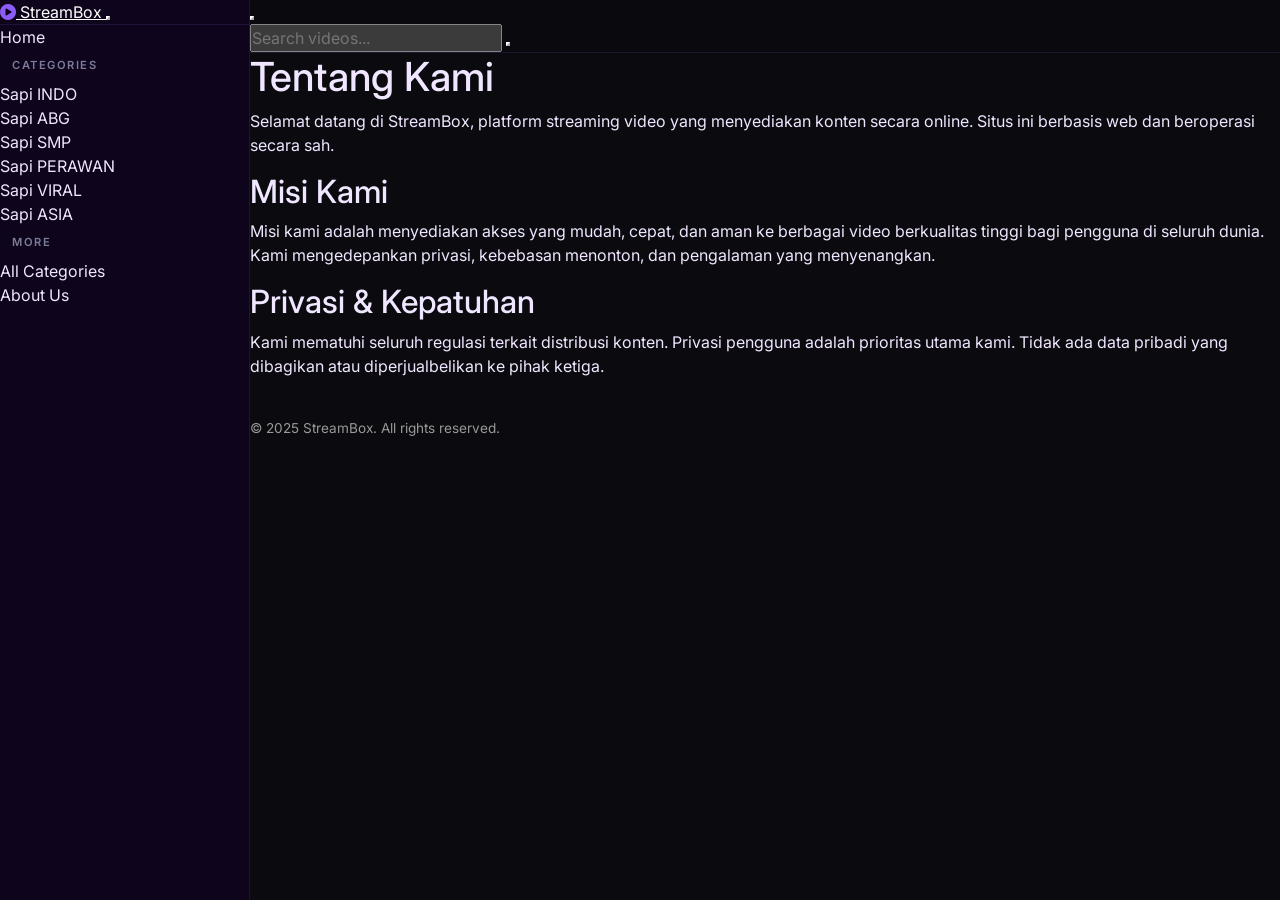
<file: about.html>
<!DOCTYPE html>
<html lang="id" data-bs-theme="dark">
<head>
  <meta charset="UTF-8">
  <meta name="viewport" content="width=device-width, initial-scale=1.0">
  <title>About Us - StreamBox</title>
  <link rel="icon" href="https://public-frontend-cos.metadl.com/mgx/img/favicon_atoms.ico" type="image/x-icon">
  <link href="https://cdn.jsdelivr.net/npm/bootstrap@5.3.3/dist/css/bootstrap.min.css" rel="stylesheet">
  <link rel="stylesheet" href="https://unicons.iconscout.com/release/v4.0.8/css/line.css">
  <link rel="stylesheet" href="https://cdnjs.cloudflare.com/ajax/libs/font-awesome/6.5.0/css/all.min.css">
  <link rel="stylesheet" href="./style.css">
</head>
<body>
  <div class="screen-overlay" id="screenOverlay"></div>
  <div class="app-container">
    <!-- Sidebar -->
    <aside class="sidebar" id="sidebar">
      <div class="sidebar-header">
        <a href="/" class="sidebar-logo">
          <i class="fa-solid fa-circle-play"></i>
          <span>StreamBox</span>
        </a>
        <button class="sidebar-close" id="sidebarClose">
          <i class="uil uil-times"></i>
        </button>
      </div>
      <nav class="sidebar-nav">
        <div class="nav-section">
          <a href="/" class="nav-link"><i class="uil uil-estate"></i> Home</a>
        </div>
        <div class="sidebar-separator"></div>
        <div class="nav-section">
          <div class="nav-title">Categories</div>
          <a href="/categories.html?category=sapi+Indo" class="nav-link"><i class="uil uil-video"></i> Sapi INDO</a>
          <a href="/categories.html?category=sapi+ABG" class="nav-link"><i class="uil uil-video"></i> Sapi ABG</a>
          <a href="/categories.html?category=sapi+SMP" class="nav-link"><i class="uil uil-video"></i> Sapi SMP</a>
          <a href="/categories.html?category=sapi+Perawan" class="nav-link"><i class="uil uil-video"></i> Sapi PERAWAN</a>
          <a href="/categories.html?category=sapi+Viral" class="nav-link"><i class="uil uil-video"></i> Sapi VIRAL</a>
          <a href="/categories.html?category=sapi+ASD" class="nav-link"><i class="uil uil-video"></i> Sapi ASIA</a>
        </div>
        <div class="sidebar-separator"></div>
        <div class="nav-section">
          <div class="nav-title">More</div>
          <a href="/categories.html" class="nav-link"><i class="uil uil-list-ul"></i> All Categories</a>
          <a href="/about.html" class="nav-link"><i class="uil uil-info-circle"></i> About Us</a>
        </div>
      </nav>
    </aside>

    <!-- Main Content -->
    <div class="main-content" id="mainContent">
      <nav class="top-navbar">
        <div class="nav-left">
          <button class="menu-toggle" id="menuToggle">
            <i class="uil uil-bars"></i>
          </button>
          <a href="/" class="sidebar-logo d-lg-none">
            <i class="fa-solid fa-circle-play"></i>
            <span>StreamBox</span>
          </a>
        </div>
        <form class="search-form" id="searchForm">
          <input type="search" name="q" placeholder="Search videos..." autocomplete="off" required>
          <button type="submit"><i class="uil uil-search"></i></button>
        </form>
      </nav>

      <div class="content-area">
        <div class="about-content">
          <h1>Tentang Kami</h1>
          <p>
            Selamat datang di StreamBox, platform streaming video yang menyediakan konten secara online. 
            Situs ini berbasis web dan beroperasi secara sah.
          </p>

          <h2>Misi Kami</h2>
          <p>
            Misi kami adalah menyediakan akses yang mudah, cepat, dan aman ke berbagai video berkualitas tinggi 
            bagi pengguna di seluruh dunia. Kami mengedepankan privasi, kebebasan menonton, dan pengalaman yang menyenangkan.
          </p>

          <h2>Privasi & Kepatuhan</h2>
          <p>
            Kami mematuhi seluruh regulasi terkait distribusi konten. 
            Privasi pengguna adalah prioritas utama kami. Tidak ada data pribadi yang dibagikan atau diperjualbelikan ke pihak ketiga.
          </p>

          <footer style="margin-top: 40px; color: #999; font-size: 0.85rem;">
            &copy; 2025 StreamBox. All rights reserved.
          </footer>
        </div>
      </div>
    </div>
  </div>

  <script src="https://cdn.jsdelivr.net/npm/bootstrap@5.3.3/dist/js/bootstrap.bundle.min.js"></script>
  <script src="./script.js"></script>
</body>
</html>
</file>
<file: style.css>
@import url('https://fonts.googleapis.com/css2?family=Inter:wght@300;400;500;600;700&display=swap');

:root {
  --bg-dark: #0a0a0f;
  --bg-card: rgba(26, 10, 46, 0.6);
  --bg-card-solid: #1a0a2e;
  --bg-sidebar: rgba(15, 5, 30, 0.95);
  --bg-navbar: rgba(10, 10, 15, 0.9);
  --purple-primary: #8b5cf6;
  --purple-light: #a855f7;
  --purple-dark: #2d1b4e;
  --purple-glow: #7c3aed;
  --purple-neon: #c084fc;
  --text-primary: #f0e6ff;
  --text-secondary: #a78bfa;
  --text-muted: #7c7c9a;
  --border-color: rgba(139, 92, 246, 0.15);
  --glass-bg: rgba(26, 10, 46, 0.4);
  --glass-border: rgba(139, 92, 246, 0.2);
}

* {
  margin: 0;
  padding: 0;
  box-sizing: border-box;
}

body {
  font-family: 'Inter', sans-serif;
  background-color: var(--bg-dark);
  color: var(--text-primary);
  overflow-x: hidden;
}

/* Scrollbar */
::-webkit-scrollbar { width: 6px; }
::-webkit-scrollbar-track { background: var(--bg-dark); }
::-webkit-scrollbar-thumb { background: var(--purple-dark); border-radius: 3px; }
::-webkit-scrollbar-thumb:hover { background: var(--purple-primary); }

/* ===== SIDEBAR ===== */
.sidebar {
  width: 250px;
  background: var(--bg-sidebar);
  backdrop-filter: blur(20px);
  border-right: 1px solid var(--border-color);
  position: fixed;
  top: 0;
  left: 0;
  height: 100vh;
  overflow-y: auto;
  z-index: 1050;
  transition: transform 0.3s ease;
}

.sidebar-header {
  border-bottom: 1px solid var(--border-color);
}

.sidebar-logo {
  color: #fff !important;
}

.sidebar-logo i {
  color: var(--purple-primary);
}

.sidebar-nav .nav-title {
  font-size: 0.7rem;
  text-transform: uppercase;
  color: var(--text-muted);
  padding: 8px 12px;
  letter-spacing: 1.5px;
  font-weight: 600;
}

.sidebar-nav .nav-item {
  display: flex;
  align-items: center;
  padding: 10px 12px;
  color: var(--text-primary);
  text-decoration: none;
  border-radius: 8px;
  font-size: 0.85rem;
  transition: all 0.2s ease;
  margin-bottom: 2px;
}

.sidebar-nav .nav-item:hover {
  background: rgba(139, 92, 246, 0.15);
  color: var(--purple-neon);
  box-shadow: 0 0 15px rgba(139, 92, 246, 0.1);
}

/* ===== MAIN CONTENT ===== */
.main-content {
  margin-left: 250px;
  transition: margin-left 0.3s ease;
}

/* ===== TOP NAVBAR ===== */
.top-navbar {
  background: var(--bg-navbar);
  backdrop-filter: blur(20px);
  border-bottom: 1px solid var(--border-color);
  z-index: 1030;
}

.search-input {
  background: rgba(45, 27, 78, 0.5) !important;
  border: 1px solid var(--glass-border) !important;
  border-right: none !important;
  color: #fff !important;
  border-radius: 20px 0 0 20px !important;
  padding: 8px 16px !important;
}

.search-input:focus {
  box-shadow: 0 0 10px rgba(139, 92, 246, 0.3) !important;
  border-color: var(--purple-primary) !important;
}

.search-input::placeholder {
  color: var(--text-muted);
}

.search-btn {
  background: var(--purple-primary) !important;
  border: 1px solid var(--purple-primary) !important;
  color: #fff !important;
  border-radius: 0 20px 20px 0 !important;
  padding: 8px 18px !important;
}

.search-btn:hover {
  background: var(--purple-light) !important;
  box-shadow: 0 0 15px rgba(139, 92, 246, 0.4);
}

/* ===== CATEGORY BAR ===== */
.category-bar::-webkit-scrollbar { display: none; }
.category-bar { scrollbar-width: none; }

.cat-pill {
  white-space: nowrap;
  padding: 6px 16px;
  border-radius: 20px;
  background: rgba(45, 27, 78, 0.4);
  color: var(--text-secondary);
  font-size: 0.8rem;
  font-weight: 500;
  text-decoration: none;
  border: 1px solid transparent;
  transition: all 0.25s ease;
}

.cat-pill:hover {
  background: rgba(139, 92, 246, 0.2);
  color: var(--purple-neon);
  border-color: var(--glass-border);
}

.cat-pill.active {
  background: var(--purple-primary);
  color: #fff;
  box-shadow: 0 0 15px rgba(139, 92, 246, 0.4);
}

/* ===== AD BANNER ===== */
.ad-banner {
  background: var(--glass-bg);
  backdrop-filter: blur(10px);
  border: 1px dashed var(--glass-border);
  border-radius: 12px;
  padding: 20px;
  text-align: center;
  color: var(--text-muted);
  font-size: 0.85rem;
  margin-bottom: 1.5rem;
}

.ad-banner-hero {
  background: linear-gradient(135deg, rgba(45, 27, 78, 0.6), rgba(139, 92, 246, 0.1));
  backdrop-filter: blur(10px);
  border: 1px dashed var(--glass-border);
  border-radius: 12px;
  padding: 24px;
  text-align: center;
  color: var(--text-muted);
  font-size: 0.9rem;
  margin-bottom: 1.5rem;
}

/* ===== FEATURED / PINNED VIDEO ===== */
.featured-video {
  background: var(--glass-bg);
  backdrop-filter: blur(15px);
  border: 1px solid var(--glass-border);
  border-radius: 16px;
  overflow: hidden;
  margin-bottom: 2rem;
  transition: all 0.3s ease;
  cursor: pointer;
}

.featured-video:hover {
  box-shadow: 0 0 30px rgba(139, 92, 246, 0.2);
  border-color: var(--purple-primary);
}

.featured-thumb {
  position: relative;
  aspect-ratio: 16/7;
  overflow: hidden;
}

.featured-thumb img {
  width: 100%;
  height: 100%;
  object-fit: cover;
  transition: transform 0.4s ease;
}

.featured-video:hover .featured-thumb img {
  transform: scale(1.03);
}

.featured-play-btn {
  position: absolute;
  top: 50%;
  left: 50%;
  transform: translate(-50%, -50%);
  width: 70px;
  height: 70px;
  background: rgba(139, 92, 246, 0.8);
  border-radius: 50%;
  display: flex;
  align-items: center;
  justify-content: center;
  box-shadow: 0 0 30px rgba(139, 92, 246, 0.5);
  transition: all 0.3s ease;
}

.featured-video:hover .featured-play-btn {
  background: var(--purple-primary);
  box-shadow: 0 0 50px rgba(139, 92, 246, 0.7);
  transform: translate(-50%, -50%) scale(1.1);
}

.featured-play-btn i {
  color: #fff;
  font-size: 1.8rem;
  margin-left: 4px;
}

.featured-info {
  padding: 20px 24px;
}

.featured-info h2 {
  font-size: 1.2rem;
  font-weight: 600;
  color: #fff;
  margin-bottom: 8px;
}

.featured-info p {
  font-size: 0.85rem;
  color: var(--text-muted);
  margin: 0;
}

/* ===== VIDEO CARD ===== */
.video-card {
  background: var(--glass-bg);
  backdrop-filter: blur(10px);
  border: 1px solid var(--glass-border);
  border-radius: 12px;
  overflow: hidden;
  text-decoration: none;
  color: inherit;
  display: block;
  transition: all 0.3s ease;
}

.video-card:hover {
  transform: translateY(-6px) scale(1.02);
  box-shadow: 0 10px 30px rgba(139, 92, 246, 0.2);
  border-color: var(--purple-primary);
}

.video-card .thumb-wrap {
  position: relative;
  aspect-ratio: 16/9;
  overflow: hidden;
  background: #111;
}

.video-card .thumb-wrap img {
  width: 100%;
  height: 100%;
  object-fit: cover;
  transition: transform 0.4s ease;
}

.video-card:hover .thumb-wrap img {
  transform: scale(1.08);
}

.video-card .thumb-overlay {
  position: absolute;
  inset: 0;
  background: rgba(10, 10, 15, 0.6);
  display: flex;
  align-items: center;
  justify-content: center;
  opacity: 0;
  transition: opacity 0.3s ease;
}

.video-card:hover .thumb-overlay {
  opacity: 1;
}

.thumb-overlay i {
  color: #fff;
  font-size: 2rem;
  filter: drop-shadow(0 0 10px rgba(139, 92, 246, 0.8));
}

.video-card .card-body {
  padding: 12px;
}

.video-card .video-title {
  font-size: 0.8rem;
  font-weight: 500;
  color: var(--text-primary);
  line-height: 1.4;
  display: -webkit-box;
  -webkit-line-clamp: 2;
  -webkit-box-orient: vertical;
  overflow: hidden;
  margin-bottom: 6px;
}

.video-card .video-stats {
  font-size: 0.7rem;
  color: var(--text-muted);
}

/* ===== SECTION HEADER ===== */
.section-header {
  display: flex;
  justify-content: space-between;
  align-items: center;
  margin-bottom: 16px;
  padding-bottom: 12px;
  border-bottom: 1px solid var(--border-color);
}

.section-title {
  font-size: 1rem;
  font-weight: 600;
  text-transform: uppercase;
  letter-spacing: 0.5px;
  color: #fff;
  position: relative;
}

.section-title::after {
  content: "";
  position: absolute;
  bottom: -13px;
  left: 0;
  width: 50px;
  height: 3px;
  background: linear-gradient(90deg, var(--purple-primary), var(--purple-neon));
  border-radius: 2px;
}

.more-btn {
  padding: 6px 14px;
  background: var(--purple-primary);
  color: #fff;
  border-radius: 6px;
  text-decoration: none;
  font-size: 0.8rem;
  font-weight: 500;
  transition: all 0.2s ease;
}

.more-btn:hover {
  background: var(--purple-light);
  color: #fff;
  box-shadow: 0 0 15px rgba(139, 92, 246, 0.4);
}

/* ===== WATCH PAGE ===== */
.video-player-wrap {
  width: 100%;
  aspect-ratio: 16/9;
  background: #000;
  border-radius: 12px;
  overflow: hidden;
  margin-bottom: 16px;
  box-shadow: 0 0 30px rgba(139, 92, 246, 0.15);
}

.video-player-wrap iframe {
  width: 100%;
  height: 100%;
  border: none;
}

.video-error {
  display: flex;
  align-items: center;
  justify-content: center;
  height: 100%;
  color: var(--text-muted);
  font-size: 1rem;
  flex-direction: column;
  gap: 10px;
}

.video-error i {
  font-size: 3rem;
  color: var(--purple-primary);
}

.download-btn {
  display: inline-block;
  padding: 10px 24px;
  background: linear-gradient(135deg, var(--purple-primary), var(--purple-light));
  color: #fff;
  border-radius: 8px;
  text-decoration: none;
  font-weight: 500;
  margin-bottom: 16px;
  transition: all 0.3s ease;
}

.download-btn:hover {
  box-shadow: 0 0 20px rgba(139, 92, 246, 0.5);
  transform: translateY(-2px);
  color: #fff;
}

.genre-tag {
  display: inline-block;
  padding: 4px 12px;
  background: rgba(139, 92, 246, 0.15);
  color: var(--purple-neon);
  border-radius: 20px;
  font-size: 0.75rem;
  text-decoration: none;
  margin: 2px 4px 2px 0;
  border: 1px solid var(--glass-border);
  transition: all 0.2s ease;
}

.genre-tag:hover {
  background: var(--purple-primary);
  color: #fff;
}

/* ===== PAGINATION ===== */
.pagination .page-link {
  background: rgba(45, 27, 78, 0.4);
  border: 1px solid var(--glass-border);
  color: var(--text-secondary);
  border-radius: 8px !important;
  margin: 0 3px;
  transition: all 0.2s ease;
}

.pagination .page-link:hover {
  background: rgba(139, 92, 246, 0.3);
  color: #fff;
  border-color: var(--purple-primary);
}

.pagination .page-item.active .page-link {
  background: var(--purple-primary);
  border-color: var(--purple-primary);
  color: #fff;
  box-shadow: 0 0 15px rgba(139, 92, 246, 0.4);
}

.pagination .page-item.disabled .page-link {
  background: rgba(20, 10, 35, 0.5);
  color: var(--text-muted);
  border-color: transparent;
}

/* ===== GENRE LIST ===== */
.genre-list-btn {
  padding: 10px 20px;
  background: var(--glass-bg);
  backdrop-filter: blur(10px);
  border: 1px solid var(--glass-border);
  color: var(--text-primary);
  border-radius: 8px;
  text-decoration: none;
  font-size: 0.85rem;
  font-weight: 500;
  transition: all 0.3s ease;
  display: inline-block;
}

.genre-list-btn:hover {
  background: var(--purple-primary);
  color: #fff;
  transform: translateY(-3px);
  box-shadow: 0 5px 20px rgba(139, 92, 246, 0.3);
}

/* ===== LOADING ===== */
.spinner-border.text-purple {
  color: var(--purple-primary) !important;
}

/* ===== OVERLAY ===== */
.screen-overlay {
  display: none;
  position: fixed;
  inset: 0;
  background: rgba(0, 0, 0, 0.7);
  z-index: 1040;
  backdrop-filter: blur(3px);
}

.screen-overlay.active {
  display: block;
}

/* ===== RESPONSIVE ===== */

/* Tablet & below: hide sidebar, full width content */
@media (max-width: 991.98px) {
  .sidebar {
    transform: translateX(-100%);
  }

  .sidebar.show {
    transform: translateX(0);
  }

  .main-content {
    margin-left: 0;
    width: 100%;
  }

  .content-area {
    padding: 12px !important;
  }

  .search-form {
    max-width: 100% !important;
  }
}

/* Mobile: compact everything */
@media (max-width: 767.98px) {
  .top-navbar {
    padding: 8px 10px !important;
    gap: 8px !important;
  }

  .search-input {
    padding: 6px 12px !important;
    font-size: 0.8rem;
  }

  .search-btn {
    padding: 6px 12px !important;
  }

  .content-area {
    padding: 8px !important;
  }

  .category-bar {
    margin-bottom: 12px !important;
    padding-bottom: 8px !important;
  }

  .cat-pill {
    padding: 5px 12px;
    font-size: 0.72rem;
  }

  /* Featured video */
  .featured-video {
    margin-bottom: 1rem;
    border-radius: 10px;
  }

  .featured-thumb {
    aspect-ratio: 16/9;
  }

  .featured-info {
    padding: 12px 14px;
  }

  .featured-info h2 {
    font-size: 0.9rem;
    margin-bottom: 4px;
  }

  .featured-info p {
    font-size: 0.75rem;
  }

  .featured-play-btn {
    width: 44px;
    height: 44px;
  }

  .featured-play-btn i {
    font-size: 1.1rem;
  }

  /* Video cards */
  .video-card {
    border-radius: 8px;
  }

  .video-card .card-body {
    padding: 8px 10px;
  }

  .video-card .video-title {
    font-size: 0.72rem;
    -webkit-line-clamp: 2;
    margin-bottom: 4px;
  }

  .video-card .video-stats {
    font-size: 0.62rem;
  }

  /* Section headers */
  .section-header {
    margin-bottom: 10px;
    padding-bottom: 8px;
  }

  .section-title {
    font-size: 0.85rem;
  }

  .more-btn {
    padding: 4px 10px;
    font-size: 0.7rem;
  }

  /* Ad banners */
  .ad-banner {
    padding: 12px;
    font-size: 0.75rem;
    margin-bottom: 1rem;
    border-radius: 8px;
  }

  .ad-banner-hero {
    padding: 14px;
    font-size: 0.78rem;
    margin-bottom: 1rem;
    border-radius: 8px;
  }

  /* Watch page */
  .video-player-wrap {
    border-radius: 8px;
    margin-bottom: 12px;
  }

  .download-btn {
    padding: 8px 16px;
    font-size: 0.85rem;
    border-radius: 6px;
  }

  .genre-tag {
    padding: 3px 8px;
    font-size: 0.68rem;
  }

  /* Pagination */
  .pagination .page-link {
    padding: 6px 10px;
    font-size: 0.75rem;
    margin: 0 2px;
  }

  /* Genre list */
  .genre-list-btn {
    padding: 8px 14px;
    font-size: 0.78rem;
  }

  /* Grid spacing */
  .row {
    --bs-gutter-x: 0.5rem;
  }

  .col-6 {
    padding-left: 4px;
    padding-right: 4px;
  }

  .mb-3 {
    margin-bottom: 0.5rem !important;
  }
}

/* Extra small screens */
@media (max-width: 400px) {
  .top-navbar .sidebar-logo span {
    display: none;
  }

  .search-input {
    font-size: 0.75rem;
    padding: 5px 10px !important;
  }

  .cat-pill {
    padding: 4px 10px;
    font-size: 0.68rem;
  }

  .video-card .video-title {
    font-size: 0.68rem;
  }

  .video-card .video-stats {
    font-size: 0.58rem;
  }

  .featured-info h2 {
    font-size: 0.82rem;
  }

  .pagination .page-link {
    padding: 4px 8px;
    font-size: 0.7rem;
  }
}
</file>
